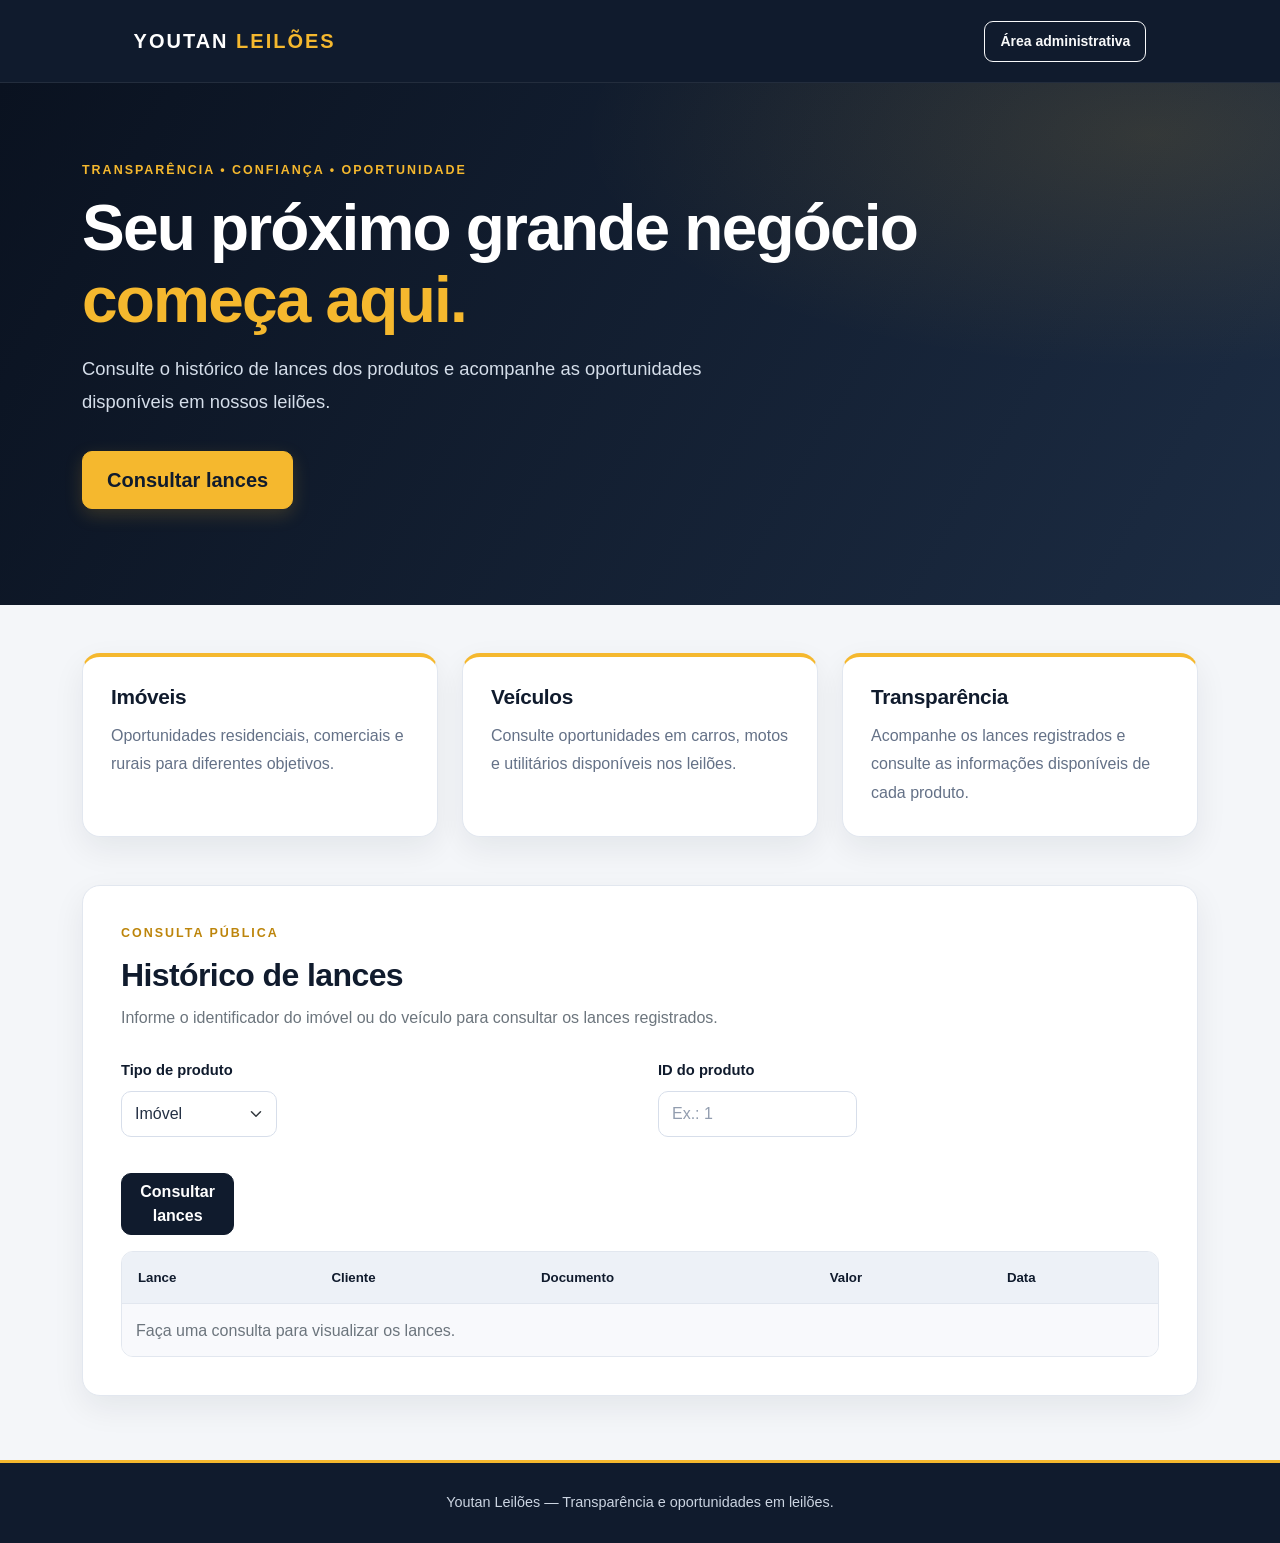
<file: frontend/index.html>
<!DOCTYPE html>
<html lang="pt-BR">
<head>
    <meta charset="UTF-8">
    <meta name="viewport" content="width=device-width, initial-scale=1.0">
    <meta name="theme-color" content="#101b2d">
    <meta name="description" content="Consulte o histórico de lances e acompanhe oportunidades em leilões de imóveis e veículos na Youtan Leilões.">

    <title>Youtan Leilões | Transparência e Oportunidades</title>

    <link rel="preconnect" href="https://cdn.jsdelivr.net">
    <link href="https://cdn.jsdelivr.net/npm/bootstrap@5.3.3/dist/css/bootstrap.min.css" rel="stylesheet">
    <link rel="stylesheet" href="style.css">
</head>
<body>
    <nav class="navbar navbar-expand-lg navbar-dark">
        <div class="container">
            <a class="navbar-brand fw-bold" href="#" aria-label="Youtan Leilões - Página inicial">
                YOUTAN <span>LEILÕES</span>
            </a>
            <a class="btn btn-outline-light btn-sm" href="/admin/">
                Área administrativa
            </a>
        </div>
    </nav>

    <header class="hero">
        <div class="container py-5">
            <p class="eyebrow">TRANSPARÊNCIA • CONFIANÇA • OPORTUNIDADE</p>

            <h1>
                Seu próximo grande negócio
                <br>
                <span>começa aqui.</span>
            </h1>

            <p class="lead mt-3">
                Consulte o histórico de lances dos produtos e acompanhe
                as oportunidades disponíveis em nossos leilões.
            </p>

            <a href="#historico" class="btn btn-warning btn-lg mt-3">
                Consultar lances
            </a>
        </div>
    </header>

    <main class="container my-5">
        <section class="row g-4 mb-5" aria-label="Nossos diferenciais">
            <div class="col-md-4">
                <article class="feature-card h-100">
                    <h2>Imóveis</h2>
                    <p>
                        Oportunidades residenciais, comerciais e rurais
                        para diferentes objetivos.
                    </p>
                </article>
            </div>

            <div class="col-md-4">
                <article class="feature-card h-100">
                    <h2>Veículos</h2>
                    <p>
                        Consulte oportunidades em carros, motos e
                        utilitários disponíveis nos leilões.
                    </p>
                </article>
            </div>

            <div class="col-md-4">
                <article class="feature-card h-100">
                    <h2>Transparência</h2>
                    <p>
                        Acompanhe os lances registrados e consulte
                        as informações disponíveis de cada produto.
                    </p>
                </article>
            </div>
        </section>

        <section id="historico" class="history-card" aria-labelledby="tituloHistorico">
            <div class="mb-4">
                <p class="eyebrow">CONSULTA PÚBLICA</p>
                <h2 id="tituloHistorico">Histórico de lances</h2>
                <p class="text-secondary mb-0">
                    Informe o identificador do imóvel ou do veículo
                    para consultar os lances registrados.
                </p>
            </div>

            <form id="formHistorico" class="row g-3">
                <div class="col-md-4">
                    <label for="tipoProduto" class="form-label">
                        Tipo de produto
                    </label>
                    <select id="tipoProduto" class="form-select" required>
                        <option value="imovel_id">Imóvel</option>
                        <option value="veiculo_id">Veículo</option>
                    </select>
                </div>

                <div class="col-md-5">
                    <label for="produtoId" class="form-label">
                        ID do produto
                    </label>
                    <input
                        id="produtoId"
                        class="form-control"
                        type="number"
                        min="1"
                        step="1"
                        placeholder="Ex.: 1"
                        required
                    >
                </div>

                <div class="col-md-3 d-flex align-items-end">
                    <button class="btn btn-dark w-100" type="submit">
                        Consultar lances
                    </button>
                </div>
            </form>

            <div id="mensagem" class="mt-3" role="status" aria-live="polite"></div>

            <div class="table-responsive mt-3">
                <table class="table table-striped align-middle">
                    <caption class="visually-hidden">
                        Histórico de lances do produto consultado
                    </caption>
                    <thead>
                        <tr>
                            <th scope="col">Lance</th>
                            <th scope="col">Cliente</th>
                            <th scope="col">Documento</th>
                            <th scope="col">Valor</th>
                            <th scope="col">Data</th>
                        </tr>
                    </thead>
                    <tbody id="resultadoLances">
                        <tr>
                            <td colspan="5" class="text-secondary">
                                Faça uma consulta para visualizar os lances.
                            </td>
                        </tr>
                    </tbody>
                </table>
            </div>
        </section>
    </main>

    <footer class="text-center py-4">
        <div class="container">
            <p class="mb-0">
                Youtan Leilões — Transparência e oportunidades em leilões.
            </p>
        </div>
    </footer>

    <script src="https://code.jquery.com/jquery-3.7.1.min.js"></script>
    <script src="script.js"></script>
</body>
</html>
</file>
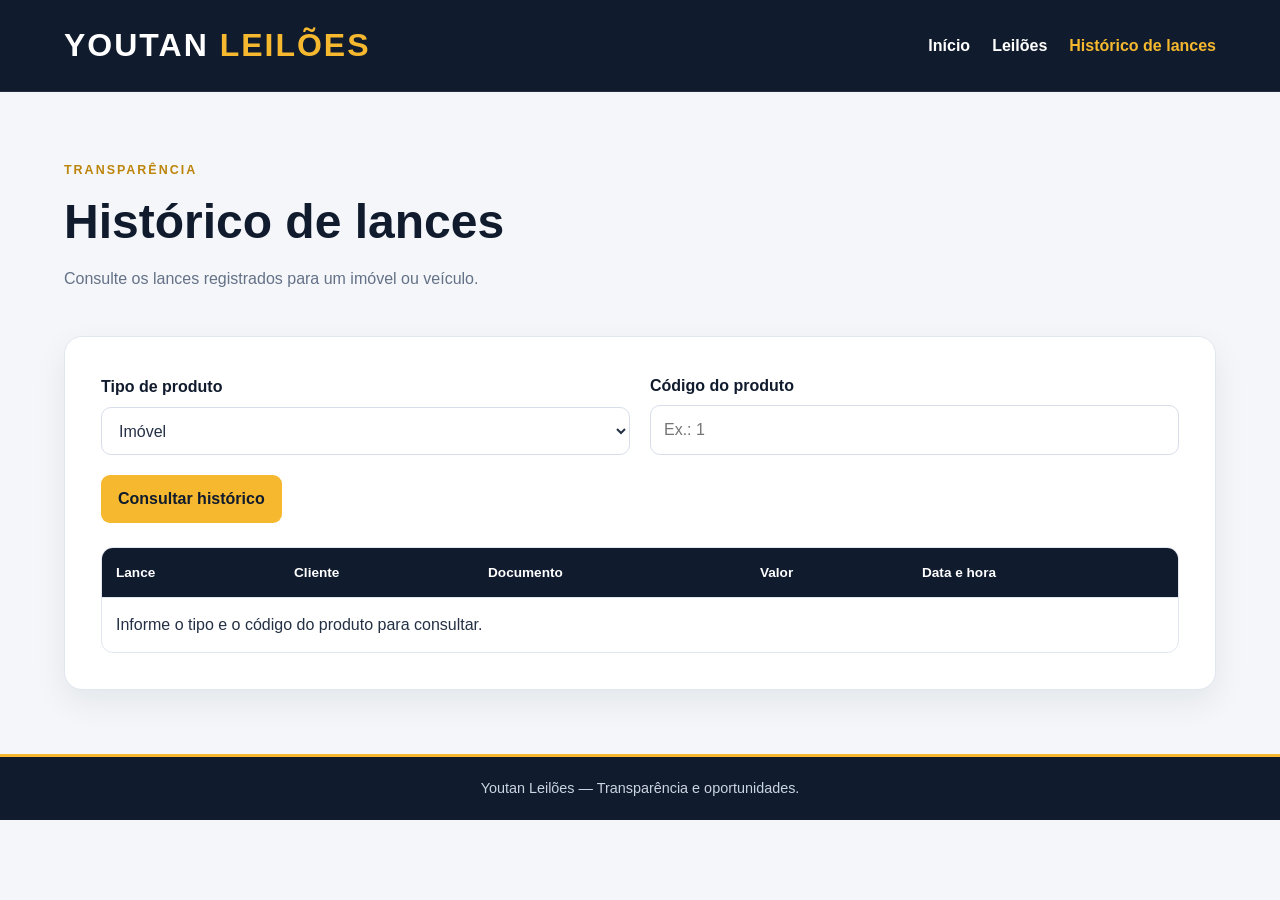
<file: frontend/historico.html>
<!DOCTYPE html>
<html lang="pt-BR">
<head>
    <meta charset="UTF-8">
    <meta name="viewport" content="width=device-width, initial-scale=1.0">
    <meta name="theme-color" content="#101a30">
    <title>Histórico de Lances | Youtan Leilões</title>
    <link rel="stylesheet" href="style.css?v=2">
</head>
<body>
    <header>
        <nav class="navbar">
            <a class="logo" href="index.html">YOUTAN <span>LEILÕES</span></a>
            <div class="nav-links">
                <a href="index.html">Início</a>
                <a href="leiloes.html">Leilões</a>
                <a href="historico.html" aria-current="page">Histórico de lances</a>
            </div>
        </nav>
    </header>

    <main class="container">
        <section class="page-heading">
            <p class="eyebrow">TRANSPARÊNCIA</p>
            <h1>Histórico de lances</h1>
            <p>Consulte os lances registrados para um imóvel ou veículo.</p>
        </section>

        <section class="historico-section">
            <form id="formHistorico">
                <div class="form-group">
                    <label for="tipoProduto">Tipo de produto</label>
                    <select id="tipoProduto" name="tipoProduto" required>
                        <option value="imovel_id">Imóvel</option>
                        <option value="veiculo_id">Veículo</option>
                    </select>
                </div>

                <div class="form-group">
                    <label for="produtoId">Código do produto</label>
                    <input
                        type="number"
                        id="produtoId"
                        name="produtoId"
                        min="1"
                        step="1"
                        placeholder="Ex.: 1"
                        required
                    >
                </div>

                <button type="submit" class="btn-lance">Consultar histórico</button>
            </form>

            <p id="mensagem" role="status" aria-live="polite"></p>

            <div class="tabela-container">
                <table id="resultadoLances">
                    <thead>
                        <tr>
                            <th>Lance</th>
                            <th>Cliente</th>
                            <th>Documento</th>
                            <th>Valor</th>
                            <th>Data e hora</th>
                        </tr>
                    </thead>
                    <tbody>
                        <tr>
                            <td colspan="5">Informe o tipo e o código do produto para consultar.</td>
                        </tr>
                    </tbody>
                </table>
            </div>
        </section>
    </main>

    <footer>
        <p>Youtan Leilões — Transparência e oportunidades.</p>
    </footer>

    <script src="https://code.jquery.com/jquery-3.7.1.min.js"></script>
<script src="script.js"></script>
<script>
        const parametros = new URLSearchParams(window.location.search);
        const tipoRecebido = parametros.get("imovel_id")
            ? "imovel_id"
            : parametros.get("veiculo_id")
                ? "veiculo_id"
                : null;

        if (tipoRecebido) {
            document.getElementById("tipoProduto").value = tipoRecebido;
            document.getElementById("produtoId").value =
                parametros.get(tipoRecebido);
        }
    </script>
</body>
</html>
</file>
<file: frontend/style.css>
:root {
    --navy: #101b2d;
    --navy-light: #1c2c43;
    --navy-deep: #0a1220;
    --gold: #f5b82e;
    --gold-hover: #e4a91e;
    --background: #f4f6f9;
    --surface: #ffffff;
    --text: #243044;
    --muted: #647187;
    --border: #e2e7ef;
    --radius: 18px;
    --shadow: 0 12px 32px rgba(16, 27, 45, 0.07);
}

* {
    box-sizing: border-box;
}

html {
    scroll-behavior: smooth;
    scroll-padding-top: 24px;
}

body {
    margin: 0;
    background: var(--background);
    color: var(--text);
    font-family: Inter, "Segoe UI", Arial, Helvetica, sans-serif;
    line-height: 1.6;
    -webkit-font-smoothing: antialiased;
}

::selection {
    background: var(--gold);
    color: var(--navy);
}

/* Navegação */

.navbar {
    background: var(--navy);
    padding: 18px 0;
    border-bottom: 1px solid rgba(255, 255, 255, 0.08);
}

.navbar-brand {
    letter-spacing: 2px;
    font-size: 1.25rem;
    color: #fff;
}

.navbar-brand span {
    color: var(--gold);
}

.navbar .btn-outline-light {
    border-radius: 9px;
    padding: 9px 15px;
    transition: background-color 0.2s ease, color 0.2s ease;
}

.navbar .btn-outline-light:hover {
    background: #fff;
    color: var(--navy);
}

/* Apresentação principal */

.hero {
    position: relative;
    overflow: hidden;
    color: #fff;
    background:
        radial-gradient(ellipse at 90% 10%, rgba(245, 184, 46, 0.13), transparent 35%),
        linear-gradient(120deg, var(--navy-deep), var(--navy-light));
    padding: 30px 0 48px;
}

.hero .container {
    position: relative;
    z-index: 1;
}

.eyebrow {
    color: #bd850b;
    font-size: 0.78rem;
    font-weight: 800;
    letter-spacing: 2px;
    margin-bottom: 12px;
}

.hero .eyebrow {
    color: var(--gold);
}

.hero h1 {
    max-width: 900px;
    font-size: clamp(2.2rem, 5vw, 4.3rem);
    font-weight: 800;
    letter-spacing: -1.8px;
    line-height: 1.12;
    margin-bottom: 0;
}

.hero h1 span {
    color: var(--gold);
}

.hero .lead {
    max-width: 650px;
    color: #d5deea;
    font-size: clamp(1rem, 2vw, 1.15rem);
    line-height: 1.8;
}

/* Botões */

.btn {
    font-weight: 700;
    border-radius: 10px;
    transition: transform 0.2s ease, box-shadow 0.2s ease,
        background-color 0.2s ease;
}

.btn:hover {
    transform: translateY(-1px);
}

.btn-warning {
    background: var(--gold);
    border-color: var(--gold);
    color: var(--navy);
    box-shadow: 0 6px 18px rgba(245, 184, 46, 0.18);
}

.btn-warning:hover {
    background: var(--gold-hover);
    border-color: var(--gold-hover);
    color: var(--navy);
    box-shadow: 0 8px 22px rgba(245, 184, 46, 0.25);
}

.hero .btn {
    padding: 13px 24px;
}

.btn-dark {
    min-height: 46px;
    background: var(--navy);
    border-color: var(--navy);
}

.btn-dark:hover {
    background: var(--navy-light);
    border-color: var(--navy-light);
}

/* Cartões de diferenciais */

.feature-card,
.history-card {
    background: var(--surface);
    border: 1px solid var(--border);
    border-radius: var(--radius);
    padding: 28px;
    box-shadow: var(--shadow);
}

.feature-card {
    position: relative;
    overflow: hidden;
    border-top: 4px solid var(--gold);
    transition: transform 0.25s ease, box-shadow 0.25s ease;
}

.feature-card:hover {
    transform: translateY(-4px);
    box-shadow: 0 18px 38px rgba(16, 27, 45, 0.1);
}

.feature-card h2 {
    font-size: 1.3rem;
    font-weight: 750;
    letter-spacing: -0.3px;
    margin-bottom: 12px;
    color: var(--navy);
}

.feature-card p {
    margin-bottom: 0;
    color: var(--muted);
    line-height: 1.8;
}

/* Histórico de lances */

.history-card {
    padding: clamp(22px, 4vw, 38px);
}

.history-card h2 {
    color: var(--navy);
    font-size: clamp(1.5rem, 3vw, 2rem);
    font-weight: 800;
    letter-spacing: -0.6px;
    margin-bottom: 10px;
}

.history-card > div:first-child > p.text-secondary {
    line-height: 1.8;
}

.form-label {
    color: var(--navy);
    font-size: 0.92rem;
    font-weight: 700;
    margin-bottom: 8px;
}

.form-control,
.form-select {
    min-height: 46px;
    color: var(--text);
    background-color: #fff;
    border: 1px solid #d7deea;
    border-radius: 10px;
    padding: 10px 13px;
}

.form-control::placeholder {
    color: #929daf;
}

.form-control:focus,
.form-select:focus {
    border-color: var(--gold);
    box-shadow: 0 0 0 0.22rem rgba(245, 184, 46, 0.18);
}

#mensagem {
    overflow-wrap: anywhere;
}

/* Tabela */

.table-responsive {
    border: 1px solid var(--border);
    border-radius: 12px;
    background: #fff;
}

.table {
    margin-bottom: 0;
    --bs-table-bg: transparent;
    --bs-table-striped-bg: #f8f9fc;
    --bs-table-hover-bg: #fff9e9;
}

.table thead th {
    background: #edf1f7;
    color: var(--navy);
    font-size: 0.83rem;
    font-weight: 800;
    white-space: nowrap;
    padding: 15px 16px;
    border-bottom: 1px solid var(--border);
}

.table tbody td {
    padding: 14px 16px;
    color: var(--text);
    border-color: #edf0f5;
}

.table tbody tr:last-child td {
    border-bottom: 0;
}

/* Rodapé */

footer {
    margin-top: 64px;
    background: var(--navy);
    color: #cbd4e1;
    font-size: 0.9rem;
    border-top: 3px solid var(--gold);
}

footer .container {
    padding-top: 4px;
    padding-bottom: 4px;
}

/* Acessibilidade */

a:focus-visible,
button:focus-visible {
    outline: 3px solid var(--gold);
    outline-offset: 3px;
}

/* Responsividade */

@media (max-width: 767px) {
    .hero {
        padding: 12px 0 28px;
    }

    .hero h1 {
        letter-spacing: -1px;
    }

    .feature-card {
        padding: 23px;
    }

    .history-card {
        padding: 22px 18px;
    }

    .table thead th,
    .table tbody td {
        padding: 12px;
    }

    footer {
        margin-top: 42px;
    }
}

@media (max-width: 576px) {
    .navbar {
        padding: 14px 0;
    }

    .navbar-brand {
        font-size: 1.05rem;
        letter-spacing: 1px;
    }

    .navbar .btn-outline-light {
        font-size: 0.75rem;
        padding: 8px 10px;
    }

    .hero h1 {
        font-size: 2.15rem;
    }

    .hero .lead {
        font-size: 1rem;
    }

    .hero .btn {
        width: 100%;
    }
}

@media (prefers-reduced-motion: reduce) {
    *,
    *::before,
    *::after {
        scroll-behavior: auto !important;
        transition-duration: 0.01ms !important;
        animation-duration: 0.01ms !important;
    }
}


/* ===== Navegação das páginas ===== */

.navbar {
    display: flex;
    align-items: center;
    justify-content: space-between;
    gap: 24px;
    padding: 20px max(5%, calc((100% - 1200px) / 2));
}

.logo {
    color: #fff;
    text-decoration: none;
    font-size: clamp(1.5rem, 3vw, 2rem);
    font-weight: 900;
    letter-spacing: 2px;
    white-space: nowrap;
}

.logo span {
    color: var(--gold);
}

.nav-links {
    display: flex;
    align-items: center;
    flex-wrap: wrap;
    gap: 22px;
}

.nav-links a {
    color: #fff;
    text-decoration: none;
    font-weight: 600;
    transition: color 0.2s ease;
}

.nav-links a:hover,
.nav-links a[aria-current="page"] {
    color: var(--gold);
}

/* ===== Conteúdo geral ===== */

.container {
    width: min(1200px, 90%);
    margin-inline: auto;
}

.page-heading {
    padding: 56px 0 28px;
}

.page-heading h1 {
    color: var(--navy);
    font-size: clamp(2rem, 4vw, 3rem);
    font-weight: 850;
    line-height: 1.2;
    margin: 0 0 14px;
}

.page-heading > p:last-child {
    color: var(--muted);
    max-width: 700px;
}

/* ===== Lista de leilões ===== */

#listaLeiloes {
    display: grid;
    gap: 30px;
    margin: 24px 0 48px;
}

.leilao-card,
.historico-section {
    min-width: 0;
    background: var(--surface);
    border: 1px solid var(--border);
    border-radius: var(--radius);
    padding: clamp(20px, 4vw, 36px);
    box-shadow: var(--shadow);
}

.leilao-card {
    border-top: 4px solid var(--gold);
}

.leilao-cabecalho h2 {
    color: var(--navy);
    font-size: clamp(1.4rem, 3vw, 2rem);
    margin: 0 0 10px;
}

.leilao-cabecalho > p:last-child,
.leilao-informacoes p {
    color: var(--muted);
}

.leilao-informacoes {
    display: grid;
    grid-template-columns: repeat(2, minmax(0, 1fr));
    gap: 4px 24px;
    padding: 20px 0;
    border-top: 1px solid var(--border);
    border-bottom: 1px solid var(--border);
    overflow-wrap: anywhere;
}

.leilao-informacoes p {
    margin: 4px 0;
}

.leilao-informacoes strong {
    color: var(--navy);
}

.secao-produtos {
    color: var(--navy);
    margin: 28px 0 14px;
    font-size: 1.25rem;
}

.produtos-grid {
    display: grid;
    grid-template-columns: repeat(auto-fit, minmax(min(100%, 250px), 1fr));
    gap: 18px;
}

.produto-card {
    min-width: 0;
    padding: 22px;
    border: 1px solid var(--border);
    border-radius: 14px;
    background: #fff;
    overflow-wrap: anywhere;
    transition: transform 0.2s ease, box-shadow 0.2s ease;
}

.produto-card:hover {
    transform: translateY(-3px);
    box-shadow: var(--shadow);
}

.produto-card h3 {
    color: var(--navy);
    font-size: 1.15rem;
    margin: 0 0 12px;
}

.produto-card > p:not(.eyebrow) {
    color: var(--muted);
    font-size: 0.94rem;
}

.produto-card .produto-valor {
    padding-top: 12px;
    border-top: 1px solid var(--border);
}

.produto-valor strong {
    color: var(--navy);
    font-size: 1.15rem;
}

.produto-card .produto-identificador {
    font-size: 0.82rem;
}

.btn-lance {
    display: inline-block;
    padding: 11px 17px;
    border: 0;
    border-radius: 9px;
    background: var(--gold);
    color: var(--navy);
    font: inherit;
    font-weight: 800;
    text-align: center;
    text-decoration: none;
    cursor: pointer;
    transition: background-color 0.2s ease, transform 0.2s ease;
}

.btn-lance:hover {
    background: var(--gold-hover);
    color: var(--navy);
    transform: translateY(-1px);
}

/* ===== Formulário do histórico ===== */

#formHistorico {
    display: grid;
    grid-template-columns: repeat(2, minmax(0, 1fr));
    align-items: end;
    gap: 20px;
}

.form-group {
    display: flex;
    flex-direction: column;
    gap: 7px;
    min-width: 0;
}

.form-group label {
    color: var(--navy);
    font-weight: 700;
}

.form-group input,
.form-group select {
    width: 100%;
    min-height: 48px;
    padding: 11px 13px;
    border: 1px solid #d7deea;
    border-radius: 10px;
    background: #fff;
    color: var(--text);
    font: inherit;
}

.form-group input:focus,
.form-group select:focus {
    outline: 2px solid rgba(245, 184, 46, 0.45);
    border-color: var(--gold);
}

#formHistorico button {
    justify-self: start;
}

#mensagemLeiloes,
#mensagem {
    overflow-wrap: anywhere;
    color: var(--muted);
}

.tabela-container {
    width: 100%;
    margin-top: 24px;
    overflow-x: auto;
    border: 1px solid var(--border);
    border-radius: 12px;
    background: #fff;
}

#resultadoLances {
    width: 100%;
    border-collapse: collapse;
    text-align: left;
}

#resultadoLances th {
    padding: 14px;
    background: var(--navy);
    color: #fff;
    font-size: 0.85rem;
    white-space: nowrap;
}

#resultadoLances td {
    padding: 14px;
    border-top: 1px solid var(--border);
    overflow-wrap: anywhere;
}

#resultadoLances tbody tr:nth-child(even) {
    background: #f8f9fc;
}

/* ===== Rodapé ===== */

footer {
    padding: 20px 5%;
    text-align: center;
}

footer p {
    margin: 0;
}

/* ===== Responsividade ===== */

@media (max-width: 760px) {
    .navbar {
        align-items: flex-start;
        flex-direction: column;
        gap: 14px;
    }

    .nav-links {
        gap: 12px 18px;
    }

    .page-heading {
        padding-top: 36px;
    }

    .leilao-informacoes {
        grid-template-columns: 1fr;
    }

    #formHistorico {
        grid-template-columns: 1fr;
    }

    #formHistorico button {
        width: 100%;
    }
}

@media (prefers-reduced-motion: reduce) {
    .produto-card:hover,
    .btn-lance:hover {
        transform: none;
    }
}
</file>
